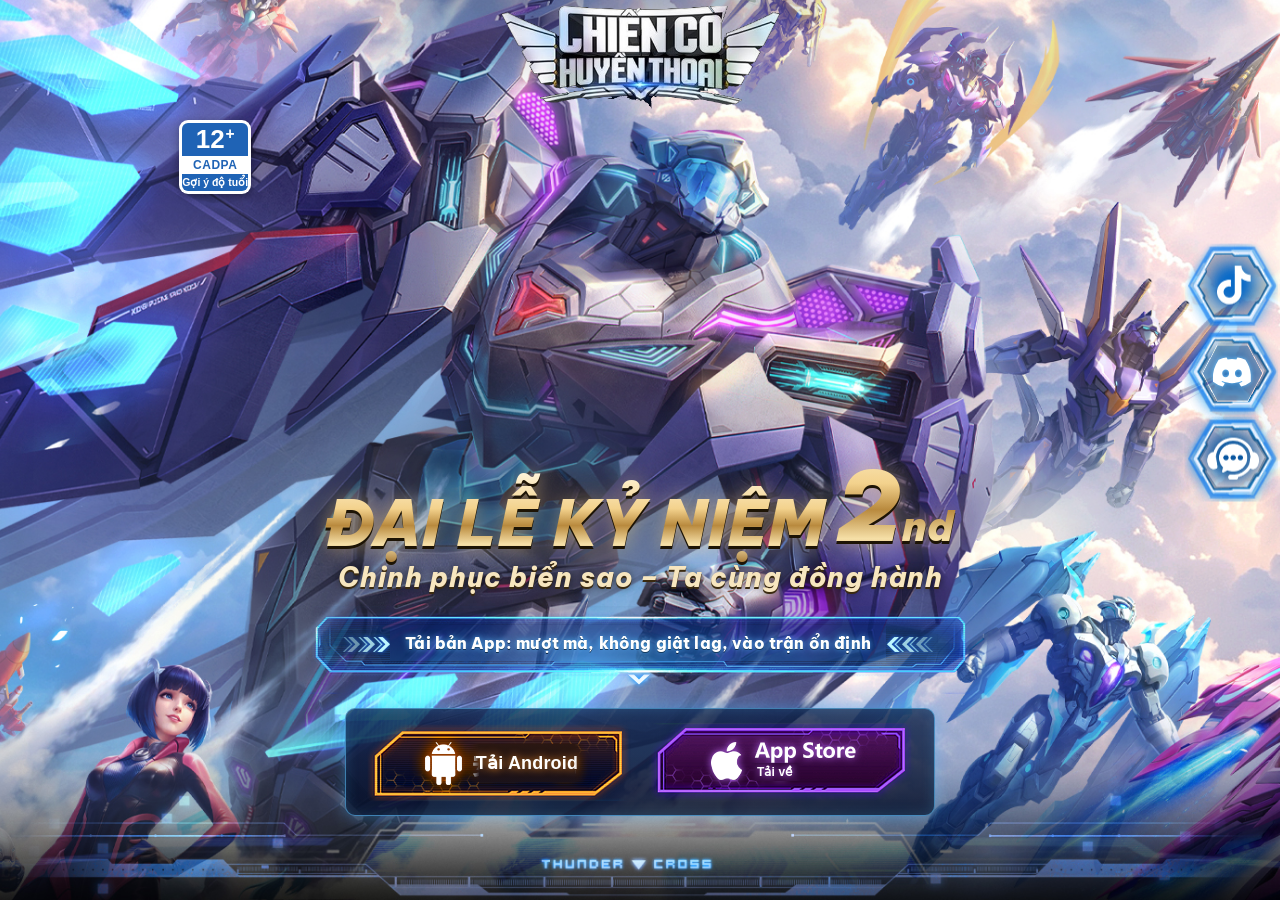
<file: index.html>
<!DOCTYPE html>
<html lang="vi">
<head>
  <meta charset="utf-8">
  <meta name="viewport" content="width=device-width, initial-scale=1.0">
  <title>Chiến Cơ Huyền Thoại</title>
  <!-- GitHub Pages mở index.html đầu tiên → chuyển sang trang chủ -->
  <meta http-equiv="refresh" content="0; url=chien-co-huyen-thoai.html">
  <link rel="icon" href="favicon.ico">
  <style>body { font-family: "Segoe UI", Roboto, Arial, sans-serif; background: #0b0f1a; color: #e8eef8; text-align: center; padding: 40px 16px; } a { color: #5fc3ff; }</style>
</head>
<body>
  <p>Đang chuyển tới trang chủ… Nếu không tự chuyển, <a href="chien-co-huyen-thoai.html">bấm vào đây</a>.</p>
</body>
</html>
</file>
